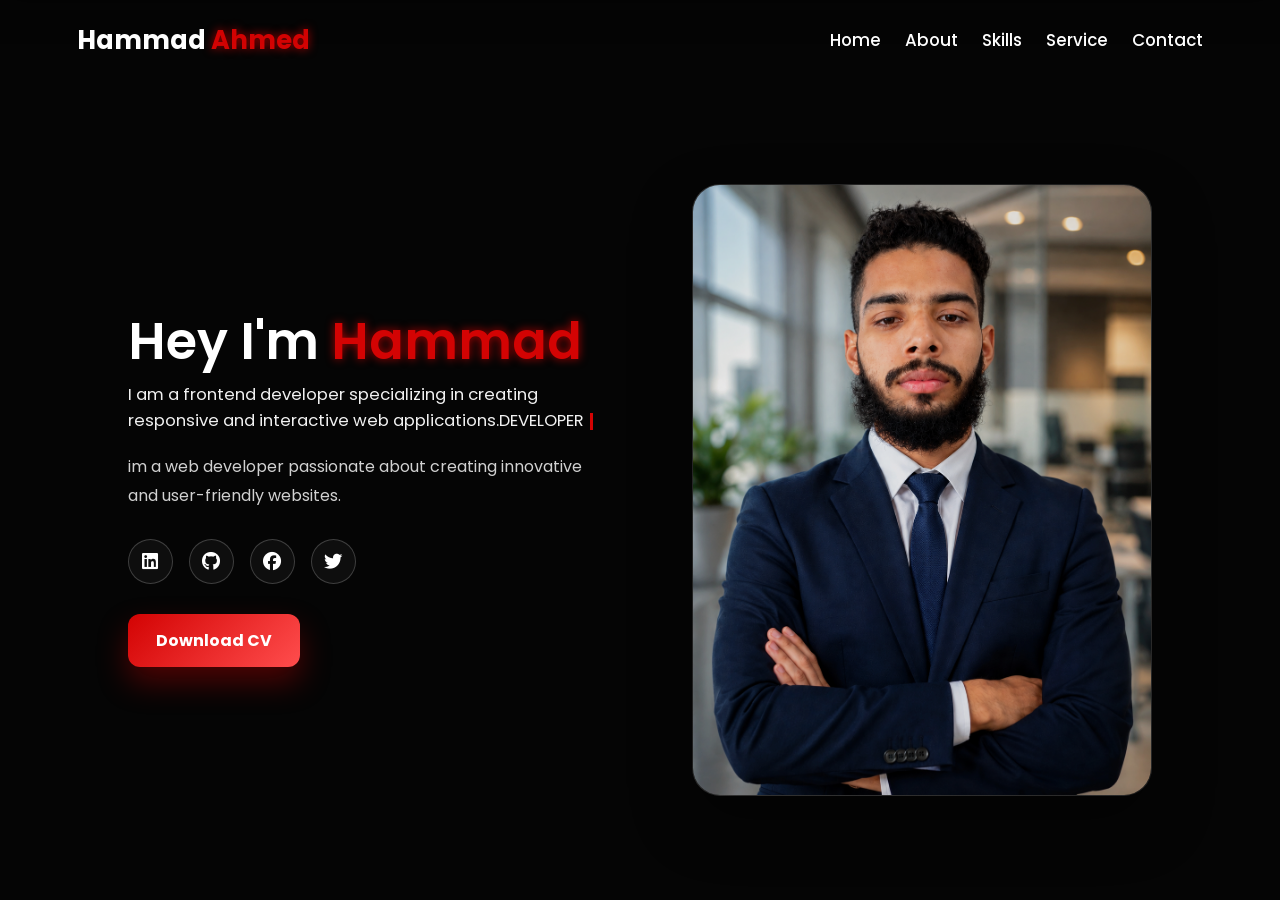
<file: index.html>
<!DOCTYPE html>
<html lang="en">
<head>
    <meta charset="UTF-8">
    <meta name="viewport" content="width=device-width, initial-scale=1.0">
       <link rel="stylesheet" href="https://cdnjs.cloudflare.com/ajax/libs/font-awesome/6.5.1/css/all.min.css">
    <!-- <link rel="stylesheet" href="https://unpkg.com/aos@next/dist/aos.css" /> -->
    <link rel="stylesheet" href="style.css">
    <title>Portfolio Website</title>
</head>
<body>
    <nav>
        <div class="nav-container">
            <div class="logo" data-aos="zoom-in" data-aos-duration="1500">
                Hammad <span>Ahmed</span>
            </div>
            <div class="links">
                <div class="link" data-aos="fade-up" data-aos-duration="1500" data-aos-delay="100"><a href="index.html">Home</a></div>
                <div class="link" data-aos="fade-up" data-aos-duration="1500" data-aos-delay="200"><a href="About.html">About</a></div>
                <div class="link" data-aos="fade-up" data-aos-duration="1500" data-aos-delay="300"><a href="Skills.html">Skills</a></div>
                <div class="link" data-aos="fade-up" data-aos-duration="1500" data-aos-delay="400"><a href="Service.html">Service</a></div>
                <div class="link" data-aos="fade-up" data-aos-duration="1500" data-aos-delay="500"><a href="Contact.html">Contact</a></div>
            </div>
        </div>
        <i class="fa-solid fa-bars hamburg" onclick="hamburg()"></i>
        <div class="dropdown">
            <div class="links">
                <a href="index.html">Home</a>
                <a href="About.html">About</a>
                <a href="Skills.html">Skills</a>
                <a href="Service.html">Service</a>
                <a href="Contact.html">Contact</a>
                <i class="fa-solid fa-xmark cancel" onclick="cancel()"></i>
            </div>
        </div>
    </nav>

    <section>
        <div class="main-container">
            <div class="content">
                <h1 data-aos="fade-left" data-aos-duration="1500" data-aos-delay="700">Hey I'm <span>Hammad</span></h1>
                <div data-aos="fade-right" data-aos-duration="1500" data-aos-delay="900" class="typewriter">I am a frontend developer specializing in creating responsive and interactive web applications.</div>
                <p>im a web developer passionate about creating innovative and user-friendly websites.</p>

                <div class="social-links">

                    <a href="https://www.linkedin.com/in/hammad-ahmed-developer1"
                       target="_"blank rel="noopener noreferrer"><i class="fa-brands fa-linkedin"></i></a>
                    <a href="https://github.com/Hammad-dev108" data-aos="fade-up" data-aos-duration="1500" data-aos-delay="1400"><i class="fa-brands fa-github"></i></a>
                    <a href="#" data-aos="fade-up" data-aos-duration="1500" data-aos-delay="1500"><i class="fa-brands fa-facebook"></i></a>
                    <a href="#" data-aos="fade-up" data-aos-duration="1500" data-aos-delay="1600"><i class="fa-brands fa-twitter"></i></a>
                </div>
                <div class="btn" data-aos="zoom-out" data-aos-duration="1500" data-aos-delay="1800">
                   <a href="./Hammad.pdf" download="Hammad-Ahmed-CV.pdf">
                      <button type="button">Download CV</button></a>
</div>
            </div>

            <div class="image" data-aos="zoom-in" data-aos-duration="3000">
                <img src="ChatGPT Image Aug 22, 2026, 12_59_24 PM.png" alt="Hammad Ahmed">
            </div>
        </div>
    </section>

    <script src="https://unpkg.com/aos@next/dist/aos.js"></script>
    <script>
      AOS.init({ offset: 0 });
    </script>
    <script src="script.js"></script>
</body>
</html>
</file>
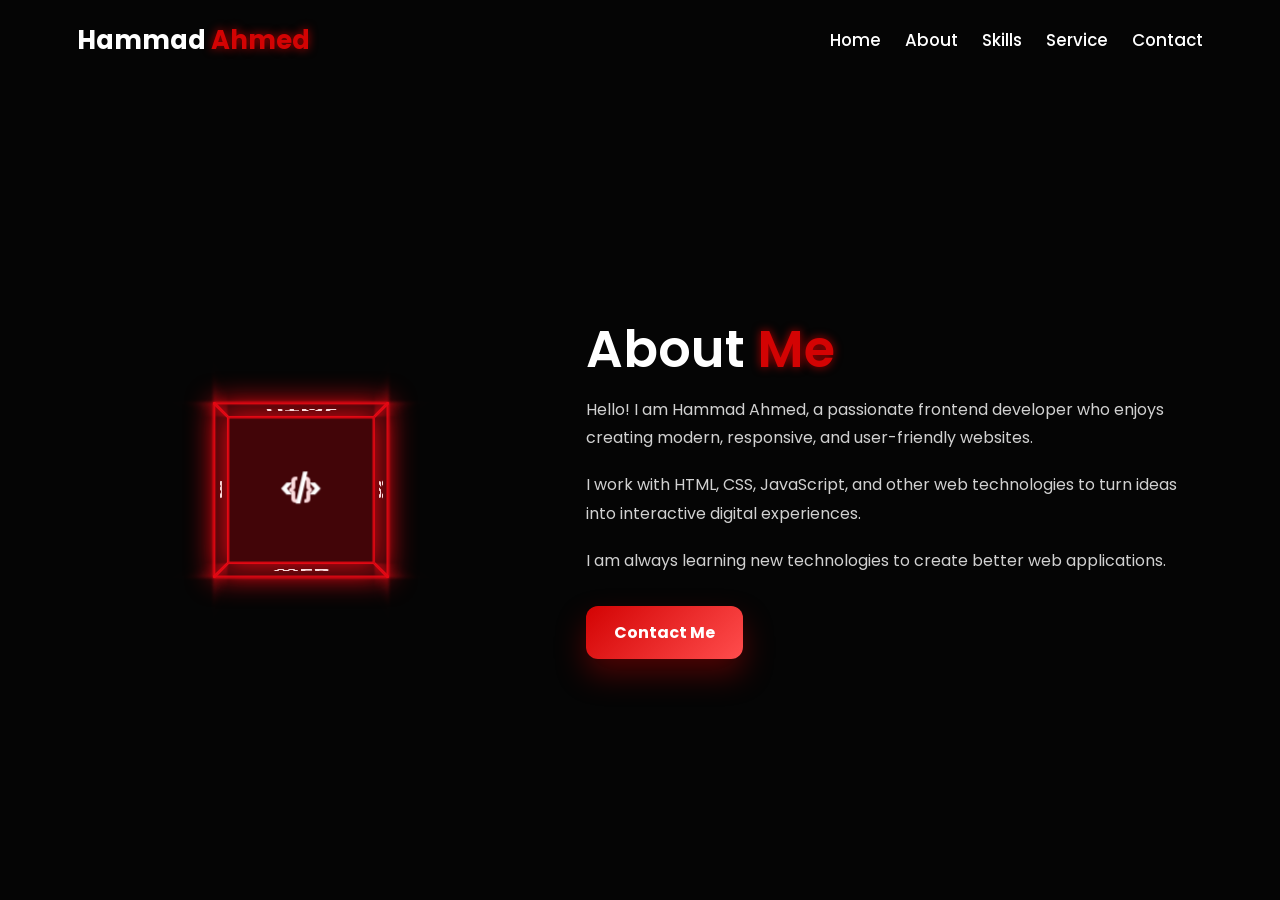
<file: About.html>
<!DOCTYPE html>
<html lang="en">
<head>
    <meta charset="UTF-8">
    <meta name="viewport" content="width=device-width, initial-scale=1.0">
    <link rel="stylesheet" href="https://cdnjs.cloudflare.com/ajax/libs/font-awesome/6.5.1/css/all.min.css">
    <link rel="stylesheet" href="style.css">
    <title>About - Hammed Ahmed</title>
</head>
<body>
    <nav>
        <div class="nav-container">
            <div class="logo">Hammad <span>Ahmed</span></div>

            <div class="links">
                <div class="link"><a href="index.html">Home</a></div>
                <div class="link"><a href="About.html">About</a></div>
                <div class="link"><a href="Skills.html">Skills</a></div>
                <div class="link"><a href="Service.html">Service</a></div>
                <div class="link"><a href="Contact.html">Contact</a></div>
            </div>
        </div>
    </nav>
    <section>
    <div class="main-container about-container">
        <div class="cube-area">
            <div class="cube">
                <div class="face front">&lt;/&gt;</div>
                <div class="face back">{ }</div>
                <div class="face right">CSS</div>
                <div class="face left">JS</div>
                <div class="face top">HTML</div>
                <div class="face bottom">WEB</div>
            </div>
        </div>

        <div class="content">
            <h1>About <span>Me</span></h1>

            <p>Hello! I am Hammad Ahmed, a passionate frontend developer who enjoys creating modern, responsive, and user-friendly websites.</p>

            <p>I work with HTML, CSS, JavaScript, and other web technologies to turn ideas into interactive digital experiences.</p>

            <p>I am always learning new technologies to create better web applications.</p>

            <div class="btn">
                <button onclick="location.href='Contact.html'">
                    Contact Me
                </button>
            </div>
        </div>
    </div>
</section>
  
</body>
</html>
</file>
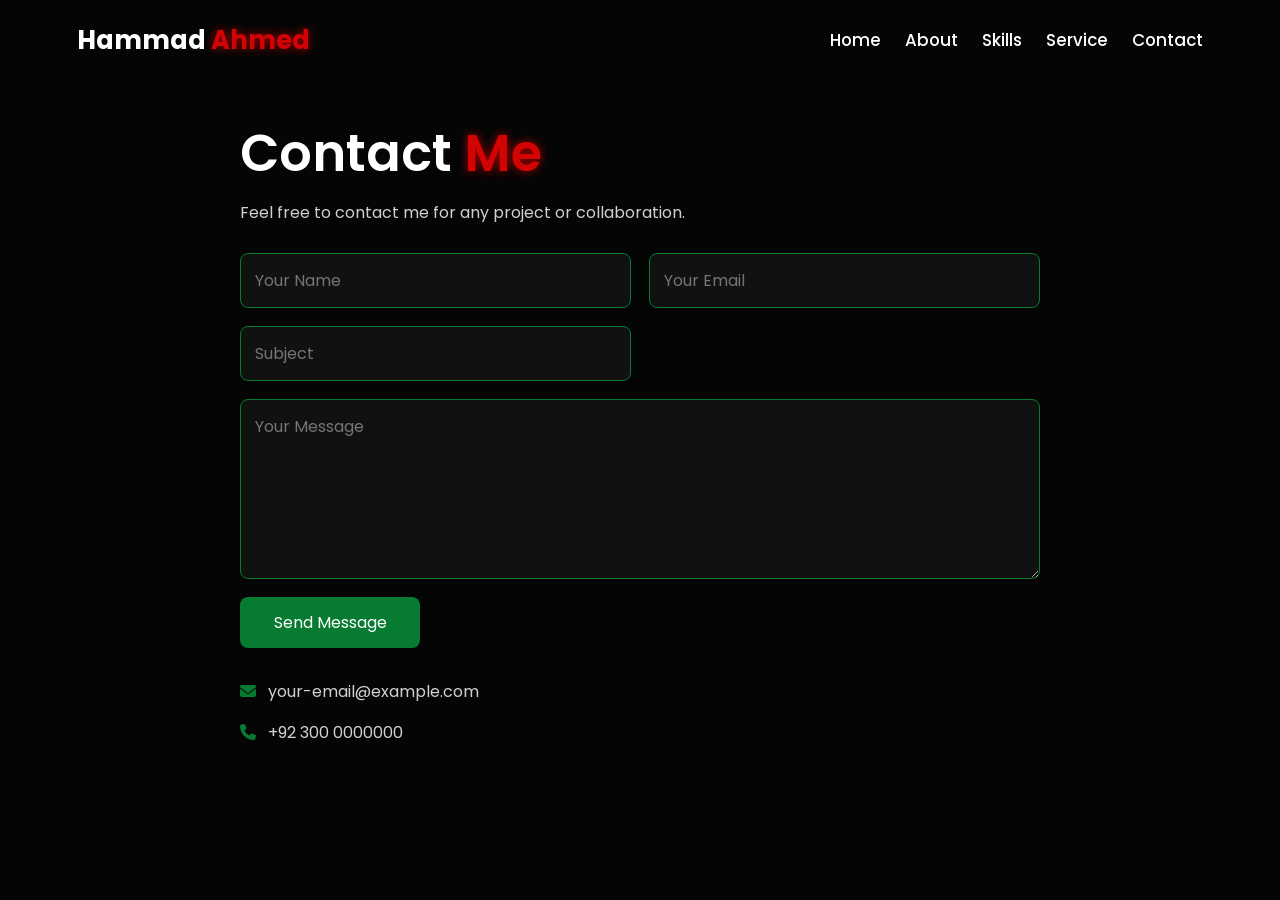
<file: Contact.html>
<!DOCTYPE html>
<html lang="en">
<head>
    <meta charset="UTF-8">
    <meta name="viewport" content="width=device-width, initial-scale=1.0">
    <link rel="stylesheet" href="https://cdnjs.cloudflare.com/ajax/libs/font-awesome/6.5.1/css/all.min.css">
    <link rel="stylesheet" href="style.css">
    <title>Contact - Hammed Ahmed</title>
</head>
<body>
    <nav>
        <div class="nav-container">
            <div class="logo">Hammad <span>Ahmed</span></div>

            <div class="links">
                <div class="link"><a href="index.html">Home</a></div>
                <div class="link"><a href="About.html">About</a></div>
                <div class="link"><a href="Skills.html">Skills</a></div>
                <div class="link"><a href="Service.html">Service</a></div>
                <div class="link"><a href="Contact.html">Contact</a></div>
            </div>
        </div>
    </nav>

    <section class="contact-section">
        <div class="content">
            <h1>Contact <span>Me</span></h1>
            <p>Feel free to contact me for any project or collaboration.</p>

            <form class="contact-form" action="mailto:your-email@example.com" method="post" enctype="text/plain">
                <input type="text" name="name" placeholder="Your Name" required>
                <input type="email" name="email" placeholder="Your Email" required>
                <input type="text" name="subject" placeholder="Subject" required>
                <textarea name="message" rows="6" placeholder="Your Message" required></textarea>
                <button type="submit">Send Message</button>
            </form>

            <div class="contact-info">
                <p><i class="fa-solid fa-envelope"></i> your-email@example.com</p>
                <p><i class="fa-solid fa-phone"></i> +92 300 0000000</p>
            </div>
        </div>
    </section>
</body>
</html>
</file>
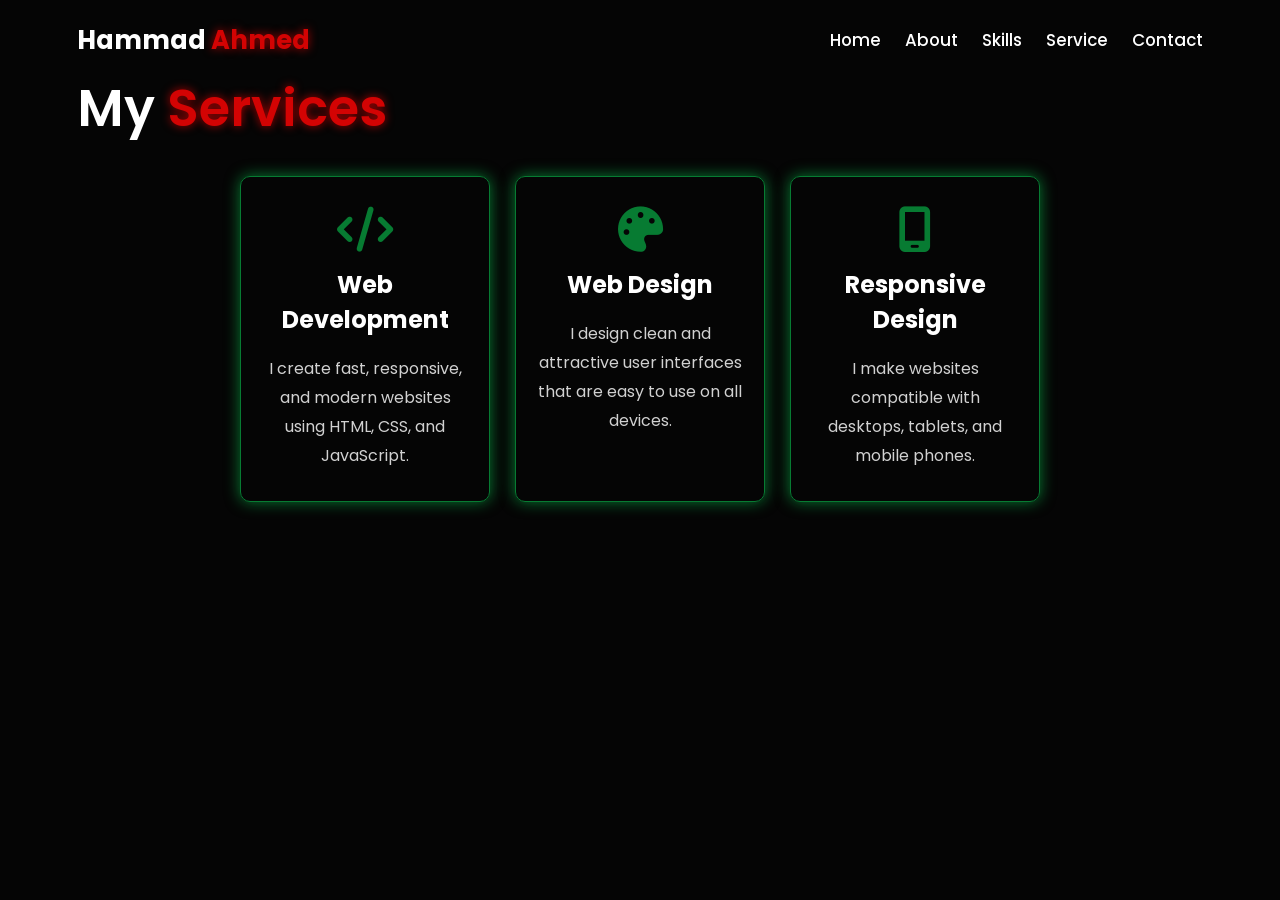
<file: Service.html>
<!DOCTYPE html>
<html lang="en">
<head>
    <meta charset="UTF-8">
    <meta name="viewport" content="width=device-width, initial-scale=1.0">
    <link rel="stylesheet" href="https://cdnjs.cloudflare.com/ajax/libs/font-awesome/6.5.1/css/all.min.css">
    <link rel="stylesheet" href="style.css">
    <title>Services - Hammad Ahmed</title>
</head>
<body>
    <nav>
        <div class="nav-container">
            <div class="logo">Hammad <span>Ahmed</span></div>

            <div class="links">
                <div class="link"><a href="index.html">Home</a></div>
                <div class="link"><a href="About.html">About</a></div>
                <div class="link"><a href="Skills.html">Skills</a></div>
                <div class="link"><a href="Service.html">Service</a></div>
                <div class="link"><a href="Contact.html">Contact</a></div>
            </div>
        </div>
    </nav>

    <section class="services-section">
        <div class="content">
            <h1>My <span>Services</span></h1>

            <div class="service-container">
                <div class="service-card">
                    <i class="fa-solid fa-code"></i>
                    <h2>Web Development</h2>
                    <p>
                        I create fast, responsive, and modern websites using
                        HTML, CSS, and JavaScript.
                    </p>
                </div>

                <div class="service-card">
                    <i class="fa-solid fa-palette"></i>
                    <h2>Web Design</h2>
                    <p>
                        I design clean and attractive user interfaces that are
                        easy to use on all devices.
                    </p>
                </div>

                <div class="service-card">
                    <i class="fa-solid fa-mobile-screen"></i>
                    <h2>Responsive Design</h2>
                    <p>
                        I make websites compatible with desktops, tablets, and
                        mobile phones.
                    </p>
                </div>
            </div>
        </div>
    </section>
</body>
</html>
</file>
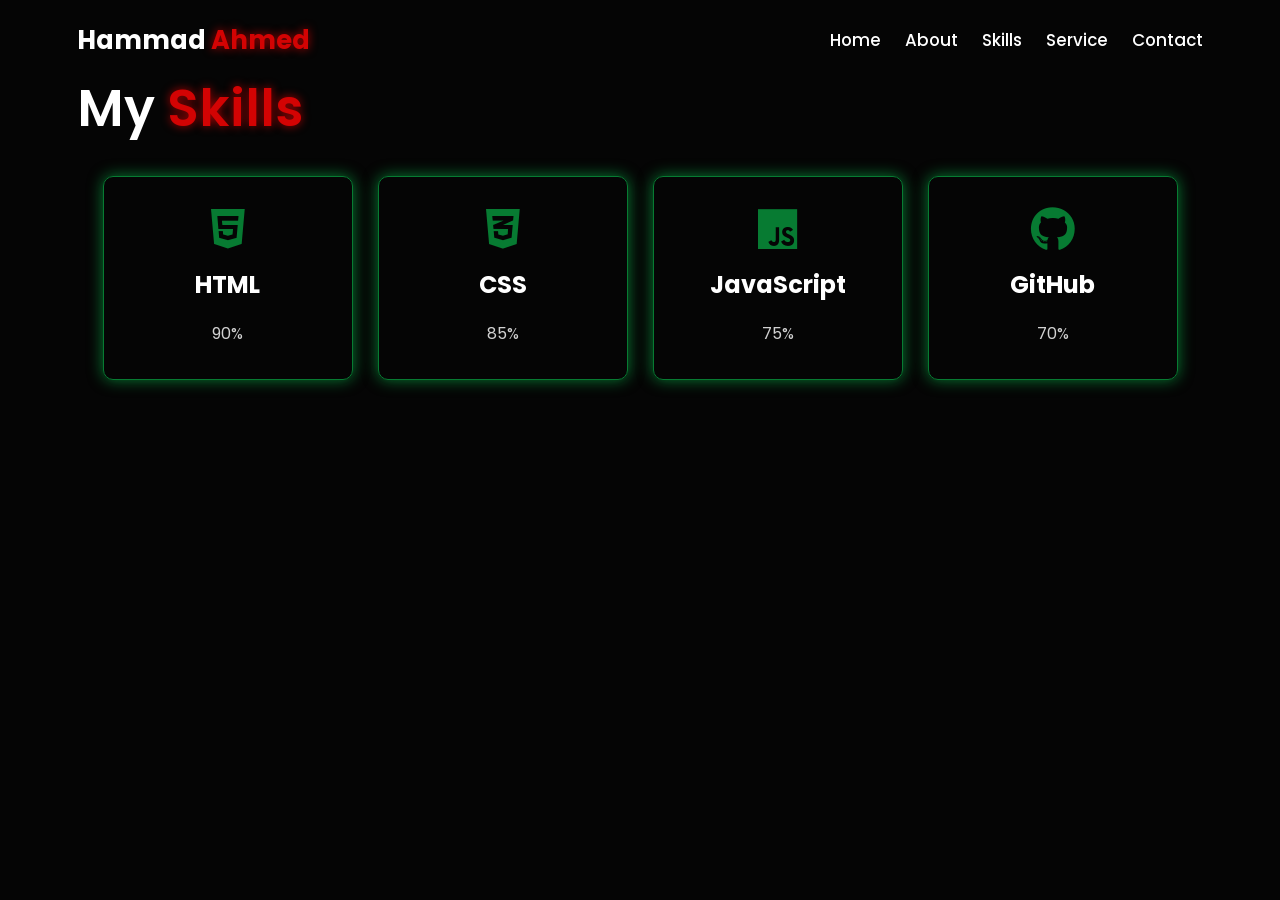
<file: Skills.html>
<!DOCTYPE html>
<html lang="en">
<head>
    <meta charset="UTF-8">
    <meta name="viewport" content="width=device-width, initial-scale=1.0">
    <link rel="stylesheet" href="https://cdnjs.cloudflare.com/ajax/libs/font-awesome/6.5.1/css/all.min.css">
    <link rel="stylesheet" href="style.css">
    <title>Skills - Hammed Ahmed</title>
</head>
<body>
    <nav>
        <div class="nav-container">
            <div class="logo">Hammad <span>Ahmed</span></div>

            <div class="links">
                <div class="link"><a href="index.html">Home</a></div>
                <div class="link"><a href="About.html">About</a></div>
                <div class="link"><a href="Skills.html">Skills</a></div>
                <div class="link"><a href="Service.html">Service</a></div>
                <div class="link"><a href="Contact.html">Contact</a></div>
            </div>
        </div>
    </nav>

    <section class="skills-section">
        <div class="content">
            <h1>My <span>Skills</span></h1>

            <div class="skills-container">
                <div class="skill-card">
                    <i class="fa-brands fa-html5"></i>
                    <h2>HTML</h2>
                    <p>90%</p>
                </div>

                <div class="skill-card">
                    <i class="fa-brands fa-css3-alt"></i>
                    <h2>CSS</h2>
                    <p>85%</p>
                </div>

                <div class="skill-card">
                    <i class="fa-brands fa-js"></i>
                    <h2>JavaScript</h2>
                    <p>75%</p>
                </div>

                <div class="skill-card">
                    <i class="fa-brands fa-github"></i>
                    <h2>GitHub</h2>
                    <p>70%</p>
                </div>
            </div>
        </div>
    </section>
</body>
</html>
</file>
<file: style.css>
@import url('https://fonts.googleapis.com/css2?family=Poppins:wght@100;200;300;400;500;600;700&display=swap');

* {
    margin: 0;
    padding: 0;
    box-sizing: border-box;
    font-family: 'Poppins', sans-serif;
}

html, body {
    width: 100%;
    min-height: 100vh;
}

body {
    background: #050505;
    color: white;
    overflow-x: hidden;
}

a {
    text-decoration: none;
    color: inherit;
}

nav {
    width: 100%;
    height: 80px;
    position: relative;
    z-index: 50;
}

.nav-container {
    width: 100%;
    height: 100%;
    display: flex;
    justify-content: space-between;
    align-items: center;
    padding: 0 6%;
}

.logo {
    color: white;
    font-size: clamp(1.5rem, 2vw, 2.2rem);
    font-weight: 700;
}   

.logo span {
    color: rgb(211, 3, 3);
    text-shadow: 0 0 10px rgba(211, 3, 3, 0.8);
}

.links {
    display: flex;
    align-items: center;
    gap: 1.5rem;
}

.link a {
    font-size: 1.05rem;
    color: white;
    font-weight: 500;
    transition: 0.3s ease;
    padding-bottom: 4px;
}

.link a:hover {
    color: rgb(211, 3, 3);
    border-bottom: 2px solid rgb(211, 3, 3);
}

.hamburg,
.cancel {
    cursor: pointer;
    position: absolute;
    right: 20px;
    top: 18px;
    color: white;
    display: none;
    font-size: clamp(2rem, 1rem + 3vw, 3rem);
}

.dropdown {
    position: absolute;
    top: 0;
    left: 0;
    width: 100%;
    transform: translateY(-500px);
    background: rgba(0, 0, 0, 0.5);
    backdrop-filter: blur(8px);
    box-shadow: 0 10px 30px rgba(0, 0, 0, 0.5);
    transition: 0.25s ease;
    z-index: 101;
}

.dropdown .links {
    display: flex;
    flex-direction: column;
    align-items: center;
    padding: 4.5rem 0 1rem;
}

.dropdown .links a {
    width: 100%;
    text-align: center;
    padding: 18px 0;
    color: white;
    transition: 0.2s ease;
}

.dropdown .links a:hover {
    background: rgb(211, 3, 3);
}

section {
    width: 100%;
    min-height: calc(100vh - 80px);
    padding: 0 6%;
}

.main-container {
    width: 100%;
    min-height: calc(100vh - 80px);
    display: flex;
    justify-content: space-evenly;
    align-items: center;
    gap: 40px;
}

.content {
    width: min(42%, 520px);
    color: white;
}

.content h1 {
    font-size: clamp(2.2rem, 4vw, 4rem);
    line-height: 1.1;
    font-weight: 600;
}

.content h1 span {
    color: rgb(211, 3, 3);
    text-shadow: 0 0 10px rgba(211, 3, 3, 0.8);
}

.typewriter {
    margin-top: 12px;
    font-size: clamp(1rem, 1.3vw, 1.5rem);
    line-height: 1.6;
    color: #f1f1f1;
    min-height: 3em;
}

.typewriter::after {
    content: "";
    display: inline-block;
    width: 3px;
    height: 1em;
    margin-left: 6px;
    background: rgb(211, 3, 3);
    vertical-align: middle;
    animation: blink 0.7s infinite;
}

.content p {
    margin-top: 18px;
    color: #d1d1d1;
    font-size: 1rem;
    line-height: 1.8;
}

.social-links {
    display: flex;
    gap: 16px;
    margin-top: 28px;
}

.social-links a {
    width: 45px;
    height: 45px;
    display: grid;
    place-items: center;
    border-radius: 50%;
    border: 1px solid rgba(255, 255, 255, 0.2);
    background: rgba(255, 255, 255, 0.04);
    transition: 0.3s ease;
    cursor: pointer;
}

.social-links a:hover {
    background: rgb(211, 3, 3);
    border-color: rgb(211, 3, 3);
    transform: translateY(-3px);
}

.social-links i {
    font-size: 1.15rem;
}

.btn {
    margin-top: 30px;
}

.btn button {
    border: none;
    outline: none;
    background: linear-gradient(135deg, rgb(211, 3, 3), #ff4d4d);
    color: white;
    padding: 14px 28px;
    border-radius: 12px;
    font-size: 1rem;
    font-weight: 700;
    cursor: pointer;
    box-shadow: 0 15px 30px rgba(211, 3, 3, 0.35);
    transition: 0.3s ease;
}

.btn button:hover {
    transform: translateY(-2px) scale(1.02);
    box-shadow: 0 18px 35px rgba(211, 3, 3, 0.45);
}

.image {
    width: min(40vw, 460px);
    height: min(68vh, 640px);
    position: relative;
    border-radius: 28px;
    overflow: hidden;
    background: linear-gradient(135deg, #1a1a1a, #050505);
    box-shadow: 0 25px 60px rgba(0, 0, 0, 0.4);
    border: 1px solid rgba(255, 255, 255, 0.1);
}

.image::before {
    content: "";
    position: absolute;
    inset: 12px;
    border-radius: 22px;
    border: 1px solid rgba(255, 255, 255, 0.1);
    background: rgba(255, 255, 255, 0.02);
    z-index: 0;
}

.image img {
    position: relative;
    z-index: 1;
    width: 100%;
    height: 100%;
    object-fit: cover;
    display: block;
    filter: brightness(0.92) saturate(1.1);
}

@keyframes blink {
    0%, 50% {
        opacity: 1;
    }
    50.1%, 100% {
        opacity: 0;
    }
}

@media (max-width: 884px) {
    body {
        overflow: auto;
    }

    .links {
        display: none;
    }

    .hamburg {
        display: block;
    }

    .main-container {
        flex-direction: column;
        justify-content: center;
        padding: 30px 0 60px;
    }

    .content {
        width: 90%;
        text-align: center;
        display: flex;
        flex-direction: column;
        align-items: center;
    }

    .social-links {
        justify-content: center;
    }

    .image {
        width: min(78vw, 420px);
        height: 420px;
    }
}

@media (max-width: 440px) {
    .nav-container {
        padding: 0 20px;
    }

    .logo {
        font-size: 1.6rem;
    }

    .content h1 {
        font-size: 2.2rem;
    }

    .typewriter {
        font-size: 1rem;
    }

    .image {
        width: 85vw;
        height: 360px;
    }

    .btn button {
        width: 100%;
    }
}

.service-container,
.skills-container {
    display: flex;
    justify-content: center;
    gap: 25px;
    flex-wrap: wrap;
    margin-top: 40px;
}

.service-card,
.skill-card {
    width: 250px;
    padding: 30px 20px;
    text-align: center;
    border: 1px solid #077b32;
    border-radius: 10px;
    box-shadow: 0 0 15px #077b32;
}

.service-card i,
.skill-card i {
    font-size: 45px;
    color: #077b32;
    margin-bottom: 15px;
}

.services-section .content,
.skills-section .content {
    width: 100%;
    max-width: 1200px;
    margin: auto;
}

.service-container,
.skills-container {
    display: flex;
    flex-direction: row;
    justify-content: center;
    align-items: stretch;
    gap: 25px;
    flex-wrap: nowrap;
}

.service-card,
.skill-card {
    flex: 1;
    max-width: 250px;
}

.contact-section {
    display: flex;
    justify-content: center;
    align-items: flex-start;
    padding-top: 45px;
}

.contact-section .content {
    width: 100%;
    max-width: 800px;
}

.contact-form {
    display: grid;
    grid-template-columns: 1fr 1fr;
    gap: 18px;
    margin-top: 25px;
}

.contact-form input,
.contact-form textarea {
    width: 100%;
    padding: 14px;
    border: 1px solid #077b32;
    border-radius: 8px;
    background: #111;
    color: white;
    font-size: 1rem;
    outline: none;
}

.contact-form textarea {
    grid-column: 1 / 3;
    resize: vertical;
}

.contact-form input:focus,
.contact-form textarea:focus {
    box-shadow: 0 0 12px #077b32;
}

.contact-form button {
    grid-column: 1 / 3;
    width: 180px;
    padding: 13px;
    border: none;
    border-radius: 8px;
    background: #077b32;
    color: white;
    font-size: 1rem;
    cursor: pointer;
}

.contact-form button:hover {
    background: #0aa545;
}

.contact-info {
    margin-top: 30px;
}

.contact-info p {
    margin: 12px 0;
}

.contact-info i {
    color: #077b32;
    margin-right: 8px;
}

@media (max-width: 600px) {
    .contact-form {
        grid-template-columns: 1fr;
    }

    .contact-form textarea,
    .contact-form button {
        grid-column: 1;
    }
}

.about-container {
    display: flex;
    align-items: center;
    justify-content: space-between;
    gap: 60px;
}

.about-container .content {
    width: 55%;
}

.cube-area {
    width: 40%;
    height: 400px;
    display: flex;
    justify-content: center;
    align-items: center;
    perspective: 900px;
}

.cube {
    width: 160px;
    height: 160px;
    position: relative;
    transform-style: preserve-3d;
    animation: rotateCube 8s linear infinite;
}

.face {
    position: absolute;
    width: 160px;
    height: 160px;
    display: flex;
    justify-content: center;
    align-items: center;
    border: 2px solid #e50914;
    background: rgba(229, 9, 20, 0.15);
    box-shadow: 0 0 25px #e50914;
    color: white;
    font-size: 25px;
    font-weight: bold;
}

.front  { transform: translateZ(80px); }
.back   { transform: rotateY(180deg) translateZ(80px); }
.right  { transform: rotateY(90deg) translateZ(80px); }
.left   { transform: rotateY(-90deg) translateZ(80px); }
.top    { transform: rotateX(90deg) translateZ(80px); }
.bottom { transform: rotateX(-90deg) translateZ(80px); }

@keyframes rotateCube {
    from { transform: rotateX(0deg) rotateY(0deg); }
    to { transform: rotateX(360deg) rotateY(360deg); }
}

@media (max-width: 884px) {
    .about-container {
        flex-direction: column;
    }

    .about-container .content,
    .cube-area {
        width: 100%;
    }

    .cube-area {
        height: 280px;
    }
}
</file>
